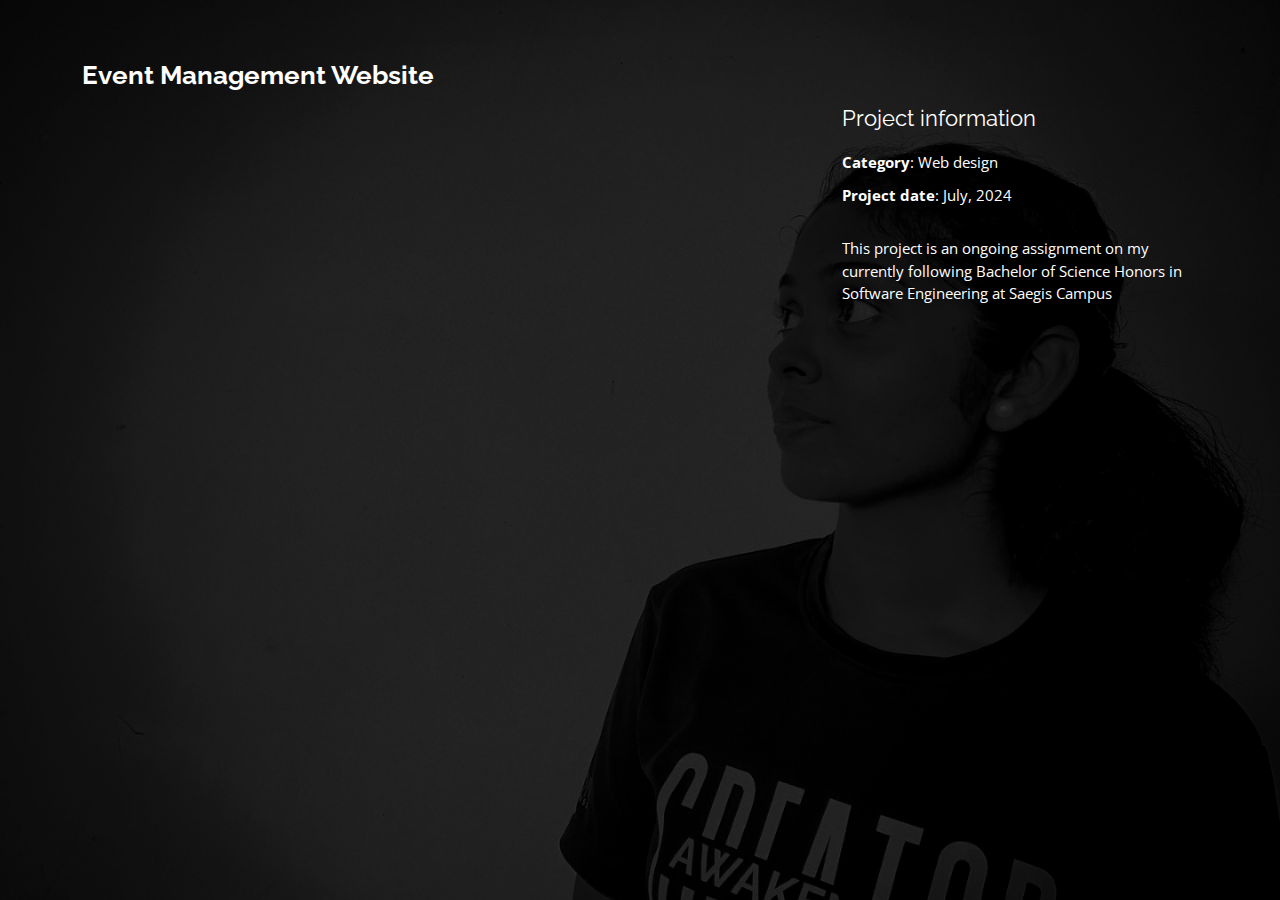
<file: portfolio-details.html>
<!DOCTYPE html>
<html lang="en">

<head>
  <meta charset="utf-8">
  <meta content="width=device-width, initial-scale=1.0" name="viewport">

  <title>Portfolio Details - Personal Bootstrap Template</title>
  <meta content="" name="description">
  <meta content="" name="keywords">

  <!-- Favicons -->
  <link href="img/favicon.png" rel="icon">
  <link href="img/apple-touch-icon.png" rel="apple-touch-icon">

  <!-- Google Fonts -->
  <link href="https://fonts.googleapis.com/css?family=Open+Sans:300,300i,400,400i,600,600i,700,700i|Raleway:300,300i,400,400i,500,500i,600,600i,700,700i|Poppins:300,300i,400,400i,500,500i,600,600i,700,700i" rel="stylesheet">

  <!-- Vendor CSS Files -->
  <link href="vendor/bootstrap/css/bootstrap.min.css" rel="stylesheet">
  <link href="vendor/bootstrap-icons/bootstrap-icons.css" rel="stylesheet">
  <link href="vendor/boxicons/css/boxicons.min.css" rel="stylesheet">
  <link href="vendor/glightbox/css/glightbox.min.css" rel="stylesheet">
  <link href="vendor/remixicon/remixicon.css" rel="stylesheet">
  <link href="vendor/swiper/swiper-bundle.min.css" rel="stylesheet">

  <!-- Template Main CSS File -->
  <link href="css/style.css" rel="stylesheet">

</head>

<body>

  <main id="main">

    <!-- ======= Portfolio Details ======= -->
    <div id="portfolio-details" class="portfolio-details">
      <div class="container">

        <div class="row">

          <div class="col-lg-8">
            <h2 class="portfolio-title">Event Management Website</h2>

          </div>

          <div class="col-lg-4 portfolio-info">
            <h3>Project information</h3>
            <ul>
              <li><strong>Category</strong>: Web design</li>
              <li><strong>Project date</strong>: July, 2024</li>
            </ul>

            <p>
             This project is an ongoing assignment on my currently following Bachelor of Science Honors in Software Engineering at Saegis Campus
            </p>
          </div>

        </div>

      </div>
    </div><!-- End Portfolio Details -->

  </main><!-- End #main -->



  <!-- Vendor JS Files -->
  <script src="vendor/purecounter/purecounter_vanilla.js"></script>
  <script src="vendor/bootstrap/js/bootstrap.bundle.min.js"></script>
  <script src="vendor/glightbox/js/glightbox.min.js"></script>
  <script src="vendor/isotope-layout/isotope.pkgd.min.js"></script>
  <script src="vendor/swiper/swiper-bundle.min.js"></script>
  <script src="vendor/waypoints/noframework.waypoints.js"></script>
  <script src="vendor/php-email-form/validate.js"></script>

  <!-- Template Main JS File -->
  <script src="js/main.js"></script>

</body>

</html>
</file>
<file: css/style.css>
/*--------------------------------------------------------------
# General
--------------------------------------------------------------*/
body {
  font-family: "Open Sans", sans-serif;
  background-color: #ffffff;
  color: #ffffff;
  position: relative;
  background: transparent;
}

body::before {
  content: "";
  position: fixed;
  background: #ffffff url("../img/bg.jpg") top right no-repeat;
  background-size: cover;
  left: 0;
  right: 0;
  top: 0;
  height: 100vh;
  z-index: -1;
}

@media (min-width: 1024px) {
  body::before {
    background-attachment: fixed;
  }
}

a {
  color: #18d26e;
  text-decoration: none;
}

a:hover {
  color: #35e888;
  text-decoration: none;
}

h1,
h2,
h3,
h4,
h5,
h6 {
  font-family: "Raleway", sans-serif;
}

/*--------------------------------------------------------------
# Header
--------------------------------------------------------------*/
#header {
  transition: ease-in-out 0.3s;
  position: relative;
  height: 100vh;
  display: flex;
  align-items: center;
  z-index: 997;
  overflow-y: auto;
}

#header * {
  transition: ease-in-out 0.3s;
}

#header h1 {
  font-size: 48px;
  margin: 0;
  padding: 0;
  line-height: 1;
  font-weight: 700;
  font-family: "Poppins", sans-serif;
}

#header h1 a,
#header h1 a:hover {
  color: #ffffff;
  line-height: 1;
  display: inline-block;
}

#header h2 {
  font-size: 24px;
  margin-top: 20px;
  color: rgb(255, 255, 255);
}

#header h2 span {
  color: #ffffff;
  border-bottom: 2px solid #18d26e;
  padding-bottom: 6px;
}

#header img {
  padding: 0;
  margin: 0;
}

#header .social-links {
  margin-top: 40px;
  display: flex;
}

#header .social-links a {
  font-size: 16px;
  display: flex;
  justify-content: center;
  align-items: center;
  background: rgb(255, 255, 255);
  color: #000000;
  line-height: 1;
  margin-right: 8px;
  border-radius: 50%;
  width: 40px;
  height: 40px;
}

#header .social-links a:hover {
  background: #18d26e;
}

@media (max-width: 992px) {
  #header h1 {
    font-size: 36px;
  }

  #header h2 {
    font-size: 20px;
    line-height: 30px;
  }

  #header .social-links {
    margin-top: 15px;
  }

  #header .container {
    display: flex;
    flex-direction: column;
    align-items: center;
  }
}

/* Header Top */
#header.header-top {
  height: 80px;
  position: fixed;
  left: 0;
  top: 0;
  right: 0;
  background: rgb(0, 0, 0);
}

#header.header-top .social-links,
#header.header-top h2 {
  display: none;
}

#header.header-top h1 {
  margin-right: auto;
  font-size: 36px;
}

#header.header-top img {
  max-height: 60px;
  margin-right: 20px !important;
}

#header.header-top .container {
  display: flex;
  align-items: center;
}

#header.header-top .navbar {
  margin: 0;
}

@media (max-width: 768px) {
  #header.header-top {
    height: 60px;
  }

  #header.header-top h1 {
    font-size: 26px;
  }
}

/*--------------------------------------------------------------
# Navigation Menu
--------------------------------------------------------------*/
/**
* Desktop Navigation 
*/
.navbar {
  padding: 0;
  margin-top: 35px;
}

.navbar ul {
  margin: 0;
  padding: 0;
  display: flex;
  list-style: none;
  align-items: center;
}

.navbar li {
  position: relative;
}

.navbar li+li {
  margin-left: 30px;
}

.navbar a,
.navbar a:focus {
  display: flex;
  align-items: center;
  justify-content: space-between;
  padding: 0;
  font-family: "Poppins", sans-serif;
  font-size: 16px;
  font-weight: 400;
  color: rgb(255, 255, 255);
  white-space: nowrap;
  transition: 0.3s;
}

.navbar a i,
.navbar a:focus i {
  font-size: 12px;
  line-height: 0;
  margin-left: 5px;
}

.navbar a:before {
  content: "";
  position: absolute;
  width: 0;
  height: 2px;
  bottom: -4px;
  left: 0;
  background-color: #18d26e;
  visibility: hidden;
  width: 0px;
  transition: all 0.3s ease-in-out 0s;
}

.navbar a:hover:before,
.navbar li:hover>a:before,
.navbar .active:before {
  visibility: visible;
  width: 25px;
}

.navbar a:hover,
.navbar .active,
.navbar .active:focus,
.navbar li:hover>a {
  color: #fff;
}

/**
* Mobile Navigation 
*/
.mobile-nav-toggle {
  color: #fff;
  font-size: 28px;
  cursor: pointer;
  display: none;
  line-height: 0;
  transition: 0.5s;
  position: fixed;
  right: 15px;
  top: 15px;
}

@media (max-width: 991px) {
  .mobile-nav-toggle {
    display: block;
  }

  .navbar ul {
    display: none;
  }
}

.navbar-mobile {
  position: fixed;
  overflow: hidden;
  top: 0;
  right: 0;
  left: 0;
  bottom: 0;
  background: rgba(0, 0, 0, 0.9);
  transition: 0.3s;
  z-index: 999;
  margin-top: 0;
}

.navbar-mobile .mobile-nav-toggle {
  position: absolute;
  top: 15px;
  right: 15px;
}

.navbar-mobile ul {
  display: block;
  position: absolute;
  top: 55px;
  right: 15px;
  bottom: 45px;
  left: 15px;
  padding: 10px 0;
  overflow-y: auto;
  transition: 0.3s;
  border: 2px solid rgba(255, 255, 255, 0.2);
}

.navbar-mobile li {
  padding: 12px 20px;
}

.navbar-mobile li+li {
  margin: 0;
}

.navbar-mobile a,
.navbar-mobile a:focus {
  font-size: 16px;
  position: relative;
}

/*--------------------------------------------------------------
# Sections General
--------------------------------------------------------------*/
section {
  overflow: hidden;
  position: absolute;
  width: 100%;
  top: 140px;
  bottom: 100%;
  opacity: 0;
  transition: ease-in-out 0.4s;
  z-index: 2;
}

section.section-show {
  top: 100px;
  bottom: auto;
  opacity: 1;
  padding-bottom: 45px;
}

section .container {
  background: rgba(0, 0, 0, 0.9);
  padding: 30px;
}

@media (max-width: 768px) {
  section {
    top: 120px;
  }

  section.section-show {
    top: 80px;
  }
}

.section-title h2 {
  font-size: 14px;
  font-weight: 500;
  padding: 0;
  line-height: 1px;
  margin: 0 0 20px 0;
  letter-spacing: 2px;
  text-transform: uppercase;
  color: #aaaaaa;
  font-family: "Poppins", sans-serif;
}

.section-title h2::after {
  content: "";
  width: 120px;
  height: 1px;
  display: inline-block;
  background: #4ceb95;
  margin: 4px 10px;
}

.section-title p {
  margin: 0;
  margin: -15px 0 15px 0;
  font-size: 36px;
  font-weight: 700;
  text-transform: uppercase;
  font-family: "Poppins", sans-serif;
  color: #fff;
}

/*--------------------------------------------------------------
# About
--------------------------------------------------------------*/
.about-me .content h3 {
  font-weight: 700;
  font-size: 26px;
  color: #18d26e;
}

.about-me .content ul {
  list-style: none;
  padding: 0;
}

.about-me .content ul li {
  margin-bottom: 20px;
  display: flex;
  align-items: center;
}

.about-me .content ul strong {
  margin-right: 10px;
}

.about-me .content ul i {
  font-size: 16px;
  margin-right: 5px;
  color: #18d26e;
  line-height: 0;
}

.about-me .content p:last-child {
  margin-bottom: 0;
}

/*--------------------------------------------------------------
# Counts
--------------------------------------------------------------*/
.counts {
  padding: 70px 0 60px;
}

.counts .count-box {
  padding: 30px 30px 25px 30px;
  width: 100%;
  position: relative;
  text-align: center;
  background: rgba(255, 255, 255, 0.08);
}

.counts .count-box i {
  position: absolute;
  top: -25px;
  left: 50%;
  transform: translateX(-50%);
  font-size: 24px;
  background: rgba(255, 255, 255, 0.1);
  padding: 12px;
  color: #18d26e;
  border-radius: 50px;
  line-height: 0;
}

.counts .count-box span {
  font-size: 36px;
  display: block;
  font-weight: 600;
  color: #fff;
}

.counts .count-box p {
  padding: 0;
  margin: 0;
  font-family: "Raleway", sans-serif;
  font-size: 14px;
}

/*--------------------------------------------------------------
# Skills
--------------------------------------------------------------*/
.skills .progress {
  height: 60px;
  display: block;
  background: none;
  border-radius: 0;
}

.skills .progress .skill {
  padding: 10px 0;
  margin: 0;
  text-transform: uppercase;
  display: block;
  font-weight: 600;
  font-family: "Poppins", sans-serif;
  color: #fff;
}

.skills .progress .skill .val {
  float: right;
  font-style: normal;
}

.skills .progress-bar-wrap {
  background: rgba(255, 255, 255, 0.2);
}

.skills .progress-bar {
  width: 1px;
  height: 10px;
  transition: 0.9s;
  background-color: #18d26e;
}

/*--------------------------------------------------------------
# Interests
--------------------------------------------------------------*/
.interests .icon-box {
  display: flex;
  align-items: center;
  padding: 20px;
  background: rgba(255, 255, 255, 0.08);

}

.interests .icon-box i {
  font-size: 32px;
  padding-right: 10px;
  line-height: 1;
}

.interests .icon-box h3 {
  font-weight: 700;
  margin: 0;
  padding: 0;
  line-height: 1;
  font-size: 16px;
  color: #fff;
}

.interests .icon-box:hover {
  background: rgba(255, 255, 255, 0.12);
}
.interests .icon-box:hover{
  background: #15bb62;
  transform: translateY(-10px);
}


/*--------------------------------------------------------------
# Resume
--------------------------------------------------------------*/
.resume .resume-title {
  font-size: 26px;
  font-weight: 700;
  margin-top: 20px;
  margin-bottom: 20px;
  color: #fff;
}

.my-resume .resume-item {
  padding: 0 0 20px 20px;
  margin-top: -2px;
  border-left: 2px solid rgba(255, 255, 255, 0.2);
  position: relative;
}

.my-resume .resume-item h4 {
  line-height: 18px;
  font-size: 18px;
  font-weight: 600;
  text-transform: uppercase;
  font-family: "Poppins", sans-serif;
  color: #18d26e;
  margin-bottom: 10px;
}

.my-resume .resume-item h5 {
  font-size: 16px;
  background: rgba(255, 255, 255, 0.15);
  padding: 5px 15px;
  display: inline-block;
  font-weight: 600;
  margin-bottom: 10px;
}

.my-resume .resume-item ul {
  padding-left: 20px;
}

.my-resume .resume-item ul li {
  padding-bottom: 10px;
}

.my-resume .resume-item:last-child {
  padding-bottom: 0;
}

.my-resume .resume-item::before {
  content: "";
  position: absolute;
  width: 16px;
  height: 16px;
  border-radius: 50px;
  left: -9px;
  top: 0;
  background: #18d26e;
  border: 2px solid #18d26e;
}

/*--------------------------------------------------------------
# Services
--------------------------------------------------------------*/
.services .icon-box {
  text-align: center;
  background: rgba(204, 204, 204, 0.1);
  padding: 80px 20px;
  transition: all ease-in-out 0.3s;
}

.services .icon-box .icon {
  margin: 0 auto;
  width: 64px;
  height: 64px;
  background: #18d26e;
  border-radius: 5px;
  transition: all 0.3s ease-out 0s;
  display: flex;
  align-items: center;
  justify-content: center;
  margin-bottom: 20px;
  transform-style: preserve-3d;
}

.services .icon-box .icon i {
  color: #fff;
  font-size: 28px;
}

.services .icon-box .icon::before {
  position: absolute;
  content: "";
  left: -8px;
  top: -8px;
  height: 100%;
  width: 100%;
  background: rgba(255, 255, 255, 0.15);
  border-radius: 5px;
  transition: all 0.3s ease-out 0s;
  transform: translateZ(-1px);
}

.services .icon-box h4 {
  font-weight: 700;
  margin-bottom: 15px;
  font-size: 24px;
}

.services .icon-box h4 a {
  color: #fff;
}

.services .icon-box p {
  line-height: 24px;
  font-size: 14px;
  margin-bottom: 0;
}

.services .icon-box:hover {
  background: #18d26e;
  border-color: #18d26e;
}

.services .icon-box:hover .icon {
  background: #fff;
}

.services .icon-box:hover .icon i {
  color: #18d26e;
}

.services .icon-box:hover .icon::before {
  background: #35e888;
}

.services .icon-box:hover h4 a,
.services .icon-box:hover p {
  color: #fff;
}

/*--------------------------------------------------------------
# Portfolio
--------------------------------------------------------------*/
.ongoingprojects .portfolio-item {
  margin-bottom: 30px;
}


.portfolio .portfolio-wrap {
  transition: 0.3s;
  position: relative;
  overflow: hidden;
  z-index: 1;
  background: rgba(0, 0, 0, 0.6);
}

.portfolio .portfolio-wrap::before {
  content: "";
  background: rgba(0, 0, 0, 0.6);
  position: absolute;
  left: 30px;
  right: 30px;
  top: 30px;
  bottom: 30px;
  transition: all ease-in-out 0.3s;
  z-index: 2;
  opacity: 0;
}

.portfolio .portfolio-wrap .portfolio-info {
  opacity: 0;
  position: absolute;
  top: 0;
  left: 0;
  right: 0;
  bottom: 0;
  text-align: center;
  z-index: 3;
  transition: all ease-in-out 0.3s;
  display: flex;
  flex-direction: column;
  justify-content: center;
  align-items: center;
}

.portfolio .portfolio-wrap .portfolio-info::before {
  display: block;
  content: "";
  width: 48px;
  height: 48px;
  position: absolute;
  top: 35px;
  left: 35px;
  border-top: 3px solid #fff;
  border-left: 3px solid #fff;
  transition: all 0.5s ease 0s;
  z-index: 9994;
}

.portfolio .portfolio-wrap .portfolio-info::after {
  display: block;
  content: "";
  width: 48px;
  height: 48px;
  position: absolute;
  bottom: 35px;
  right: 35px;
  border-bottom: 3px solid #fff;
  border-right: 3px solid #fff;
  transition: all 0.5s ease 0s;
  z-index: 9994;
}

.portfolio .portfolio-wrap .portfolio-info h4 {
  font-size: 20px;
  color: #fff;
  font-weight: 600;
}

.portfolio .portfolio-wrap .portfolio-info p {
  color: #ffffff;
  font-size: 14px;
  text-transform: uppercase;
  padding: 0;
  margin: 0;
}

.portfolio .portfolio-wrap .portfolio-links {
  text-align: center;
  z-index: 4;
}

.portfolio .portfolio-wrap .portfolio-links a {
  color: #fff;
  margin: 0 2px;
  font-size: 28px;
  display: inline-block;
  transition: 0.3s;
}

.portfolio .portfolio-wrap .portfolio-links a:hover {
  color: #63eda3;
}

.portfolio .portfolio-wrap:hover::before {
  top: 0;
  left: 0;
  right: 0;
  bottom: 0;
  opacity: 1;
}

.portfolio .portfolio-wrap:hover .portfolio-info {
  opacity: 1;
}

.portfolio .portfolio-wrap:hover .portfolio-info::before {
  top: 15px;
  left: 15px;
}

.portfolio .portfolio-wrap:hover .portfolio-info::after {
  bottom: 15px;
  right: 15px;
}
.portfolio-info{

}

/*--------------------------------------------------------------
# Portfolio Details
--------------------------------------------------------------*/
.portfolio-details {
  padding-top: 40px;
  background: rgba(0, 0, 0, 0.8);
  position: fixed;
  left: 0;
  right: 0;
  top: 0;
  bottom: 0;
  overflow-y: auto;
}

.portfolio-details .container {
  padding-top: 20px;
  padding-bottom: 40px;
}

.portfolio-details .portfolio-title {
  font-size: 26px;
  font-weight: 700;
  margin-bottom: 20px;
}

.portfolio-details .portfolio-info {
  padding-top: 45px;
}

.portfolio-details .portfolio-info h3 {
  font-size: 22px;
  font-weight: 400;
  margin-bottom: 20px;
}

.portfolio-details .portfolio-info ul {
  list-style: none;
  padding: 0;
  font-size: 15px;
}

.portfolio-details .portfolio-info ul li+li {
  margin-top: 10px;
}

.portfolio-details .portfolio-info p {
  font-size: 15px;
  padding: 15px 0 0 0;
}

@media (max-width: 992px) {
  .portfolio-details .portfolio-info {
    padding-top: 20px;
  }
}

.portfolio-details .swiper-pagination {
  margin-top: 20px;
  position: relative;
}

.portfolio-details .swiper-pagination .swiper-pagination-bullet {
  width: 12px;
  height: 12px;
  opacity: 1;
  background-color: rgba(255, 255, 255, 0.3);
}

.portfolio-details .swiper-pagination .swiper-pagination-bullet-active {
  background-color: #18d26e;
}

/*--------------------------------------------------------------
# Contact
--------------------------------------------------------------*/
.contact .info-box {
  color: #444444;
  padding: 20px;
  width: 100%;
  background: rgba(255, 255, 255, 0.08);
}

.contact .info-box i.bx {
  font-size: 24px;
  color: #18d26e;
  border-radius: 50%;
  padding: 14px;
  float: left;
  background: rgba(255, 255, 255, 0.1);
}

.contact .info-box h3 {
  font-size: 20px;
  color: rgba(255, 255, 255, 0.5);
  font-weight: 700;
  margin: 10px 0 8px 68px;
}

.contact .info-box p {
  padding: 0;
  color: #fff;
  line-height: 24px;
  font-size: 14px;
  margin: 0 0 0 68px;
}

.contact .info-box .social-links {
  margin: 5px 0 0 68px;
  display: flex;
}

.contact .info-box .social-links a {
  font-size: 18px;
  display: inline-block;
  color: #fff;
  line-height: 1;
  margin-right: 12px;
  transition: 0.3s;
}

.contact .info-box .social-links a:hover {
  color: #18d26e;
}

.contact .php-email-form {
  padding: 30px;
  background: rgba(255, 255, 255, 0.08);
}

.contact .php-email-form .error-message {
  display: none;
  background: rgba(255, 255, 255, 0.08);
  background: #ed3c0d;
  text-align: left;
  padding: 15px;
  font-weight: 600;
}

.contact .php-email-form .error-message br+br {
  margin-top: 25px;
}

.contact .php-email-form .sent-message {
  display: none;
  background: rgba(255, 255, 255, 0.08);
  background: #18d26e;
  text-align: center;
  padding: 15px;
  font-weight: 600;
}

.contact .php-email-form .loading {
  display: none;
  background: rgba(255, 255, 255, 0.08);
  text-align: center;
  padding: 15px;
}

.contact .php-email-form .loading:before {
  content: "";
  display: inline-block;
  border-radius: 50%;
  width: 24px;
  height: 24px;
  margin: 0 10px -6px 0;
  border: 3px solid #18d26e;
  border-top-color: #eee;
  animation: animate-loading 1s linear infinite;
}

.contact .php-email-form input,
.contact .php-email-form textarea {
  border-radius: 0;
  box-shadow: none;
  font-size: 14px;
  background: rgba(255, 255, 255, 0.08);
  border: 0;
  transition: 0.3s;
  color: #fff;
}

.contact .php-email-form input:focus,
.contact .php-email-form textarea:focus {
  background-color: rgba(255, 255, 255, 0.11);
}

.contact .php-email-form input::-moz-placeholder,
.contact .php-email-form textarea::-moz-placeholder {
  color: rgba(255, 255, 255, 0.3);
  opacity: 1;
}

.contact .php-email-form input::placeholder,
.contact .php-email-form textarea::placeholder {
  color: rgba(255, 255, 255, 0.3);
  opacity: 1;
}

.contact .php-email-form input {
  padding: 10px 15px;
}

.contact .php-email-form textarea {
  padding: 12px 15px;
}

.contact .php-email-form button[type=submit] {
  background: #18d26e;
  border: 0;
  padding: 10px 30px;
  color: #fff;
  transition: 0.4s;
  border-radius: 4px;
}

.contact .php-email-form button[type=submit]:hover {
  background: #15bb62;
}

@keyframes animate-loading {
  0% {
    transform: rotate(0deg);
  }

  100% {
    transform: rotate(360deg);
  }
}

/*--------------------------------------------------------------
# Credits
--------------------------------------------------------------*/
.credits {
  position: fixed;
  right: 0;
  left: 0;
  bottom: 0;
  padding: 15px;
  text-align: right;
  font-size: 13px;
  color: #fff;
  z-index: 999999;
}

@media (max-width: 992px) {
  .credits {
    text-align: center;
    padding: 10px;
    background: rgba(0, 0, 0, 0.8);
  }
}

.credits a {
  color: #18d26e;
  transition: 0.3s;
}

.credits a:hover {
  color: #fff;
}
</file>
